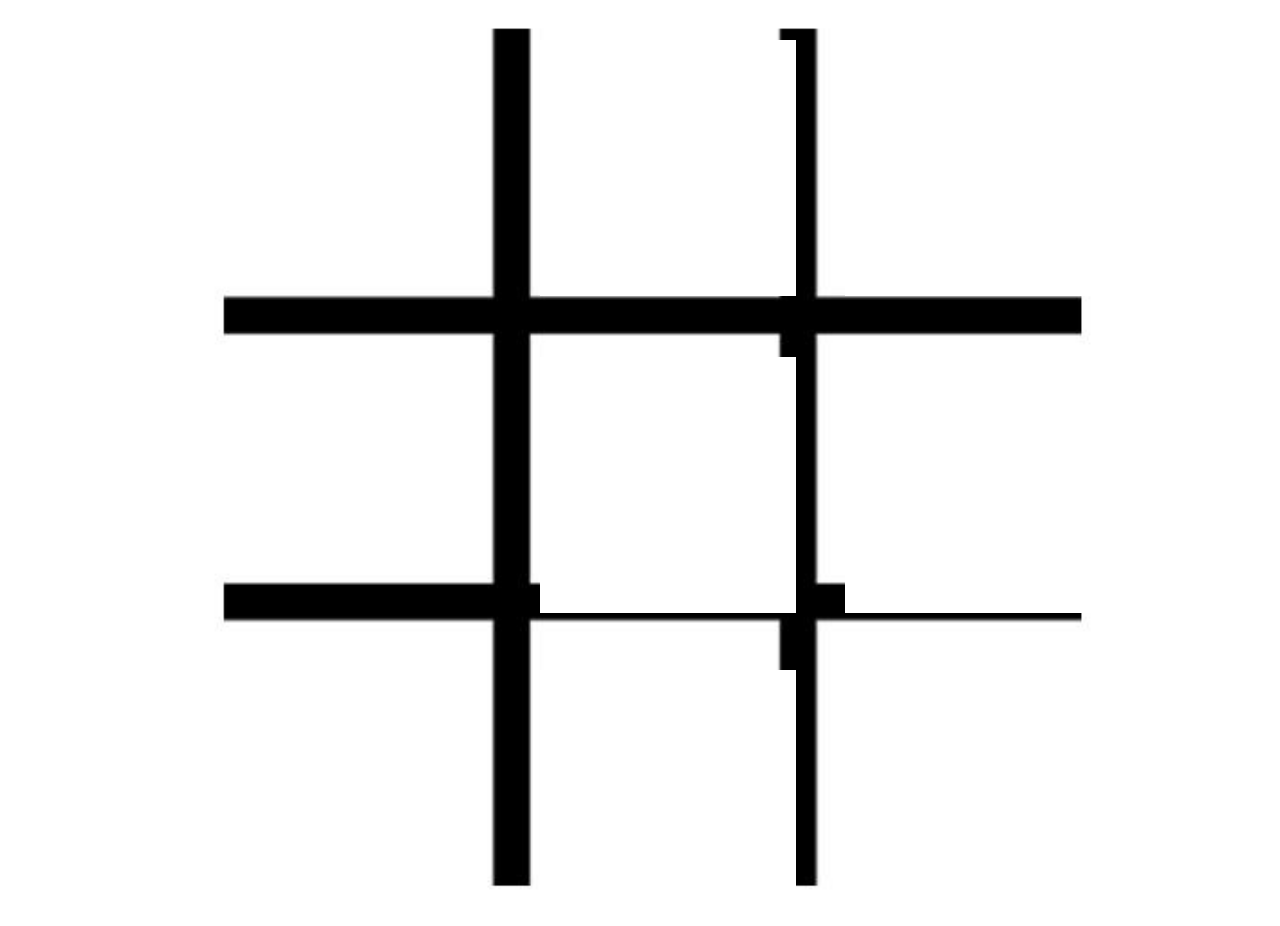
<file: Morpion/index.html>
<!DOCTYPE html>
<html lang="fr">
<head>
    <meta charset="UTF-8">
    <meta name="viewport" content="width=device-width, initial-scale=1.0">
    <title>Morpion</title>
    <script src="Jeu.js"></script>

    <style>

        body {
        	margin:0;
        	padding:0;
        
        }

        .main {
            display: flex;
            justify-content: center;
            height: 100vh;
        }

        .tableau {
            display: flex;
            position: relative;
        }




        .topleft {
            display: flex;
            position: absolute;
            top: 40px;
            left: 540px;
        }

        .top {
            display: flex;
            position: absolute;
            top: 40px;
            left: 845px;
        }

        .topright {
            display: flex;
            position: absolute;
            top: 40px;
            left: 1150px;
        }

        .midleleft {
            display: flex;
            position: absolute;
            top: 357px;
            left: 540px;
        }

        .midle {
            display: flex;
            position: absolute;
            top: 357px;
            left: 845px;
        }

        .midleright {
            display: flex;
            position: absolute;
            top: 357px;
            left: 1150px;
        }

        .downleft {
            display: flex;
            position: absolute;
            top: 670px;
            left: 540px;
        }

        .down {
            display: flex;
            position: absolute;
            top: 670px;
            left: 845px;
        }

        .downright {
            display: flex;
            position: absolute;
            top: 670px;
            left: 1150px;
        }

    </style>
</head>
<body>

    <div class="main">
        <div class="tableau">
            <img src="Image/tableau_morpion.avif">
        </div>

        <div class="topleft"><img src="Image/fond_piéce_B.png" id="11" onClick="TopLeftfunction(this.id)"></div>
        <div class="top"><img src="Image/fond_piéce_B.png" id="12" onClick="midleTopfunction(this.id)"></div>
        <div class="topright"><img src="Image/fond_piéce_B.png" id="13" onClick="TopRightFunction(this.id)"></div>
        <div class="midleleft"><img src="Image/fond_piéce_B.png" id="21" onClick="leftMidlefunction(this.id)"></div>
        <div class="midle"><img src="Image/fond_piéce_B.png" id="22" onClick="midlefunction(this.id)"></div>
        <div class="midleright"><img src="Image/fond_piéce_B.png" id="23" onClick="midleRight(this.id)"></div>
        <div class="downleft"><img src="Image/fond_piéce_B.png" id="31" onClick="bottomLeft(this.id)"></div>
        <div class="down"><img src="Image/fond_piéce_B.png" id="32" onClick="bottom(this.id)"></div>
        <div class="downright"><img src="Image/fond_piéce_B.png" id="33" onClick="bottomRight(this.id)"></div>
    </div>
    
</body>
</html>
</file>
